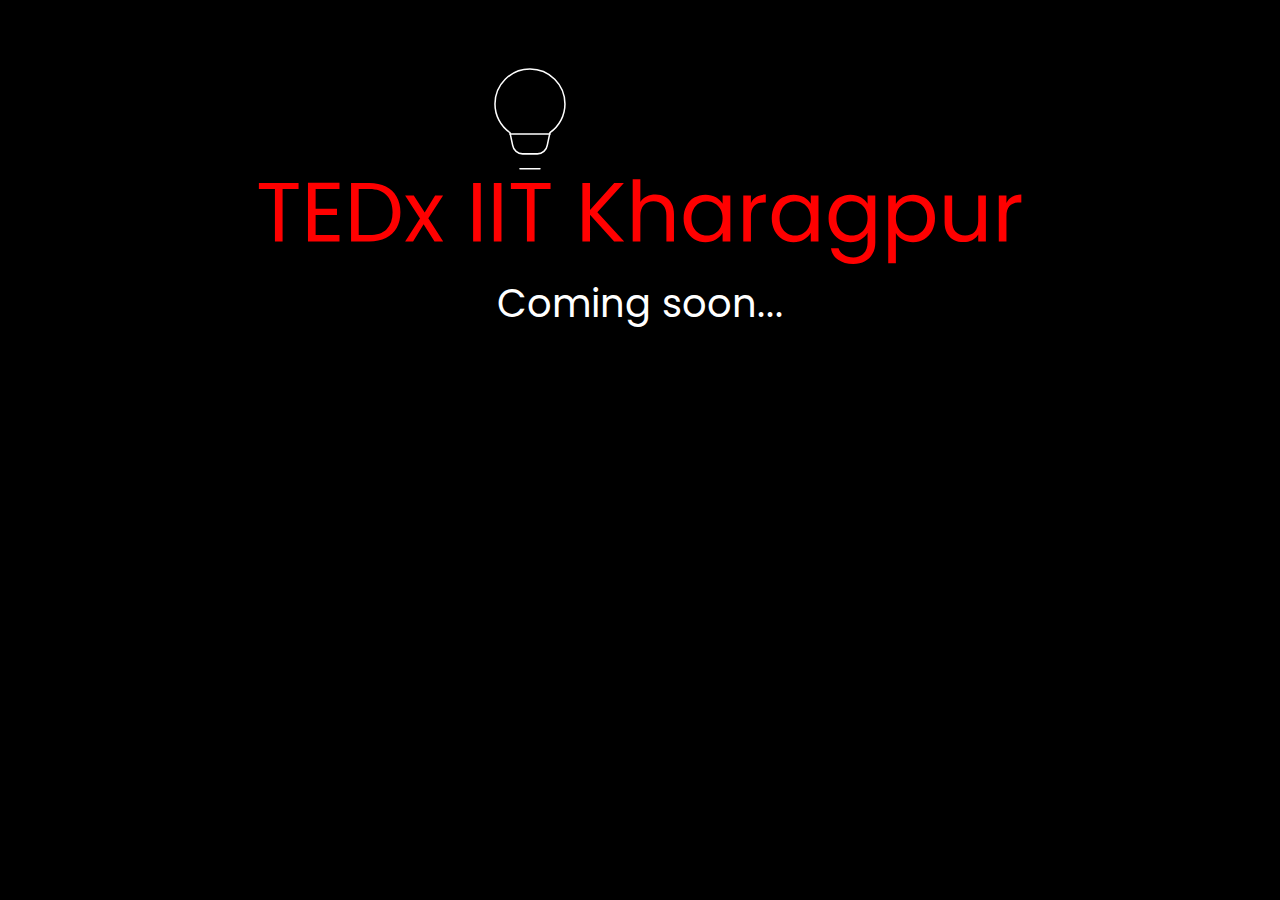
<file: index.html>
<!DOCTYPE html>
<html lang="en">
<head>

    <!-- metadata -->
    <meta charset="UTF-8">
    <meta http-equiv="X-UA-Compatible" content="IE=edge">
    <meta name="viewport" content="width=device-width, initial-scale=1.0">
    <title>TEDx - IIT Kharagpur</title>
    
    <!-- styles -->
    <link rel="stylesheet" href="./styles/styles.css">

    <!-- fonts -->
    
    <link rel="preconnect" href="https://fonts.googleapis.com">
    <link rel="preconnect" href="https://fonts.gstatic.com" crossorigin>
        <!-- Poppins -->
        <link href="https://fonts.googleapis.com/css2?family=Poppins:wght@200;300;400;500;600&display=swap" rel="stylesheet">
        <!-- Inter -->
        <link href="https://fonts.googleapis.com/css2?family=Inter:wght@200;300;400;500;600;700&family=Poppins:wght@200;300;400;500;600&display=swap" rel="stylesheet">

    <!-- libraries and scripts -->
    <script src="./scripts/tedxkgpmainscript.js" defer></script>
    <script src="https://code.jquery.com/jquery-3.1.1.min.js" defer></script>
    <script src="scripts/counter.js" defer></script>

</head>
<body>
    <div class="center-block">
        <div class="heading-logo"></div>
        <div class="coming-soon">Coming soon...</div>
    </div>
    <div class="section4">
        <div class="section4-bg"></div>
        <div class="tallDiv">Scroll down to test</div>
        <div class="counter-section">
          <span class="c-section4">40 </span>
          <h3> no of speakers </h3>
        </div>
        <div class="counter-section">
          <span class="c-section4">640</span>
          <h3> speakers</h3>
        </div>
        <div class="counter-section">
          <span class="c-section4">95 </span>
          <h3> people</h3>
        </div>
        <div class="tallDiv"></div>
      </div>

</body>
</html>
</file>
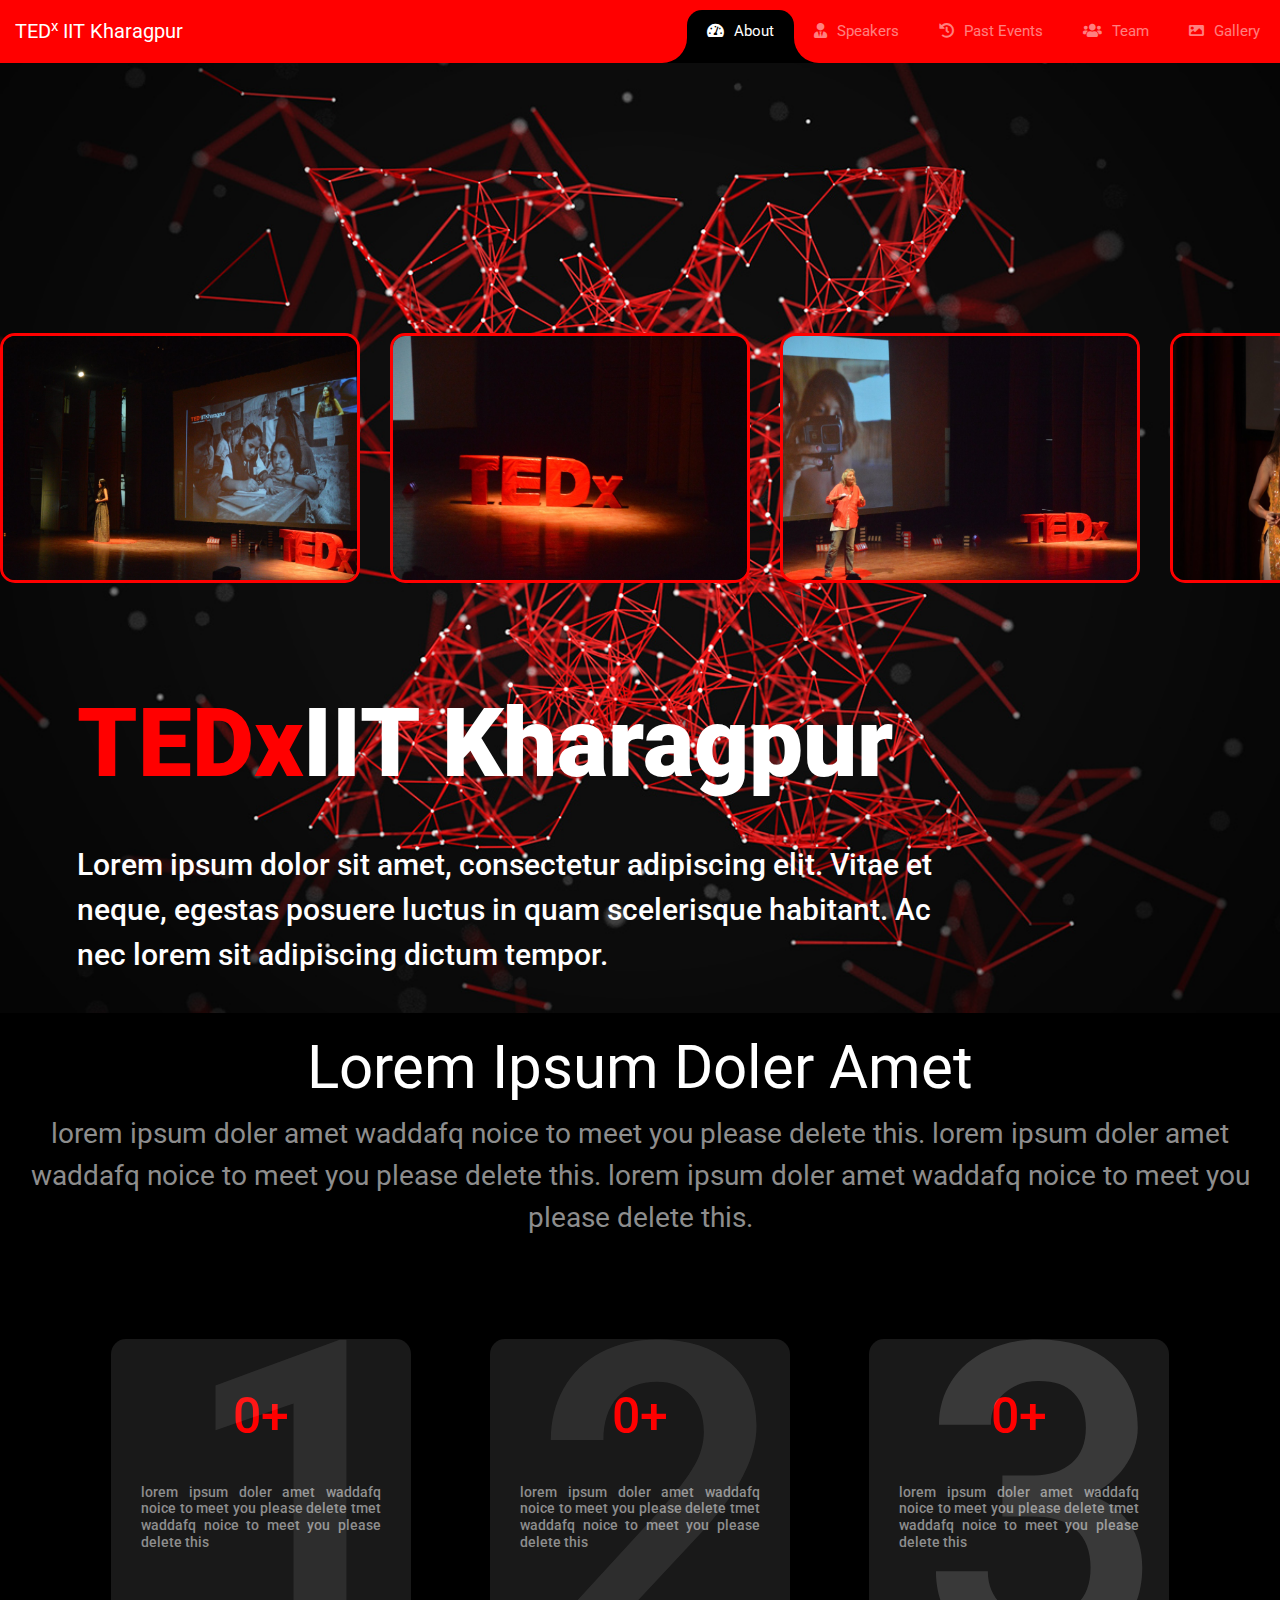
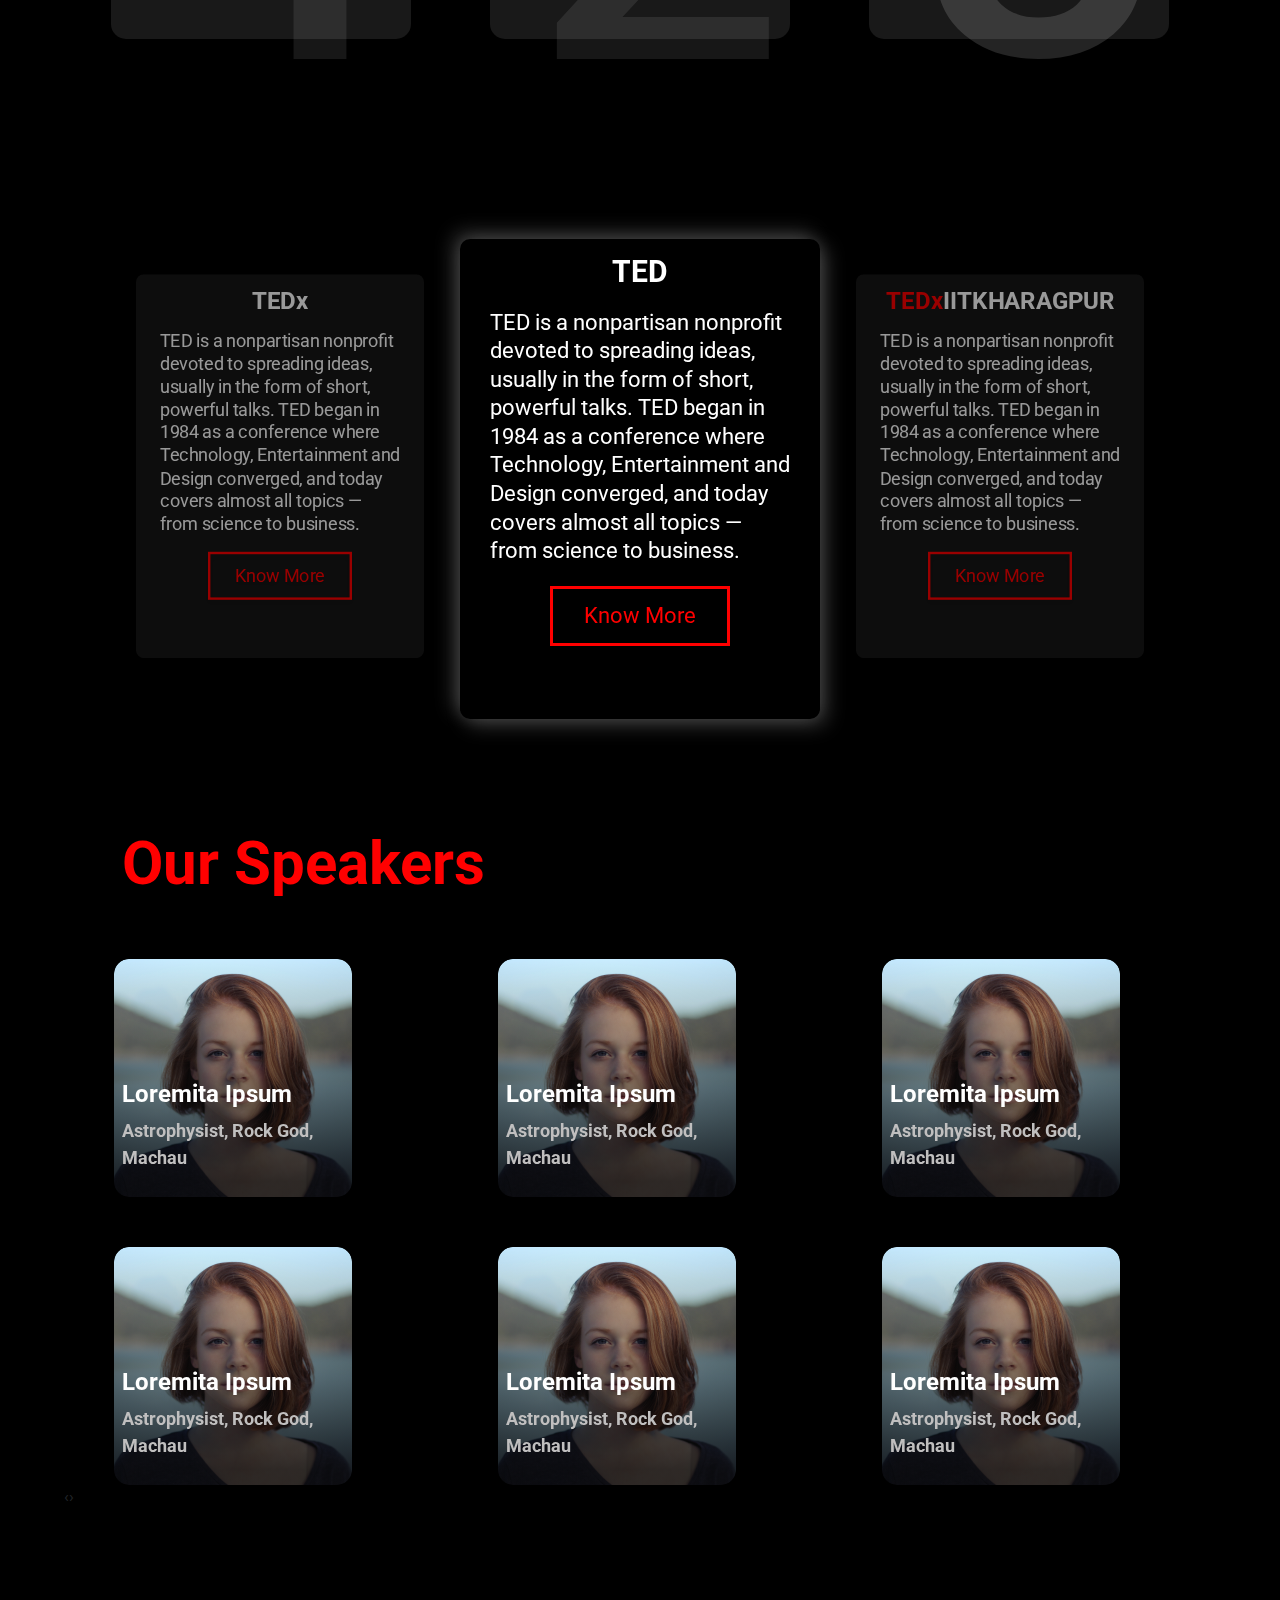
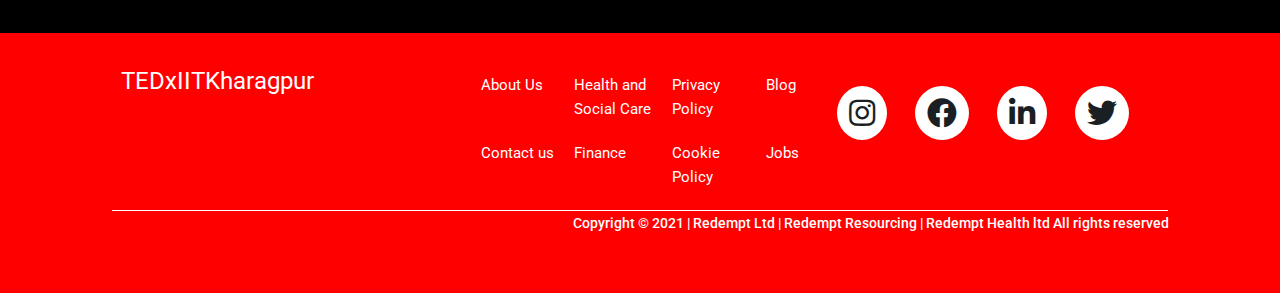
<file: about.html>
<!DOCTYPE html>
<html lang="en">

<head>

    <!-- metadata -->
    <meta charset="UTF-8">
    <meta http-equiv="X-UA-Compatible" content="IE=edge">
    <meta name="viewport" content="width=device-width, initial-scale=1.0">
    <title>TEDx - IIT Kharagpur</title>

    <!-- styles -->
    <!-- <link rel="stylesheet" href="./styles/styles.css"> -->
    <link rel="stylesheet" href="./styles/counter1.css">

    <link rel="stylesheet" href="./styles/navbar.css">
    <link rel="stylesheet" href="./styles/about.css">
    <link rel="stylesheet" href="./styles/card.css">
    <link rel="stylesheet" href="./styles/footer.css">
    <link rel="stylesheet" href="https://stackpath.bootstrapcdn.com/bootstrap/4.3.1/css/bootstrap.min.css">
    <link rel="stylesheet" href="https://cdnjs.cloudflare.com/ajax/libs/OwlCarousel2/2.3.4/assets/owl.carousel.css"
        integrity="sha512-UTNP5BXLIptsaj5WdKFrkFov94lDx+eBvbKyoe1YAfjeRPC+gT5kyZ10kOHCfNZqEui1sxmqvodNUx3KbuYI/A=="
        crossorigin="anonymous" referrerpolicy="no-referrer" />
    <link rel="stylesheet"
        href="https://cdnjs.cloudflare.com/ajax/libs/OwlCarousel2/2.3.4/assets/owl.theme.default.min.css"
        integrity="sha512-sMXtMNL1zRzolHYKEujM2AqCLUR9F2C4/05cdbxjjLSRvMQIciEPCQZo++nk7go3BtSuK9kfa/s+a4f4i5pLkw=="
        crossorigin="anonymous" referrerpolicy="no-referrer" />

    <!-- icons -->
    <link rel="stylesheet" href="https://cdnjs.cloudflare.com/ajax/libs/font-awesome/5.10.2/css/all.css">

    <!-- fonts -->
    <link rel="preconnect" href="https://fonts.googleapis.com">
    <link rel="preconnect" href="https://fonts.gstatic.com" crossorigin>
    <!-- Poppins -->
    <link href="https://fonts.googleapis.com/css2?family=Poppins:wght@200;300;400;500;600&display=swap"
        rel="stylesheet">
    <!-- Inter -->
    <link
        href="https://fonts.googleapis.com/css2?family=Inter:wght@200;300;400;500;600;700&family=Poppins:wght@200;300;400;500;600&display=swap"
        rel="stylesheet">






    <!-- libraries and scripts -->
    <script src="./scripts/tedxkgpmainscript.js" defer></script>
    <script src="https://code.jquery.com/jquery-3.1.1.min.js" defer></script>
    <script src="scripts/counter.js" defer></script>
    <script src="scripts/counter1.js" defer></script>
    <script src="scripts/card.js" defer></script>
    <script src="https://code.jquery.com/jquery-3.3.1.min.js" defer
        integrity="sha384-tsQFqpEReu7ZLhBV2VZlAu7zcOV+rXbYlF2cqB8txI/8aZajjp4Bqd+V6D5IgvKT" crossorigin="anonymous">
        </script>





</head>

<body>
    <div class="headabout">
        <nav class="navbar navbar-expand-custom navbar-mainbg" style="margin: 0;padding: 0;position: sticky;">
            <a class="navbar-brand navbar-logo" href="./index.html">TED<sup>x</sup> IIT Kharagpur</a>
            <button class="navbar-toggler" type="button" aria-controls="navbarSupportedContent" aria-expanded="false"
                aria-label="Toggle navigation">
                <i class="fas fa-bars text-white"></i>
            </button>
            <div class="collapse navbar-collapse" id="navbarSupportedContent">
                <ul class="navbar-nav ml-auto">
                    <div class="hori-selector">
                        <div class="left"></div>
                        <div class="right"></div>
                    </div>
                    <li class="nav-item active">
                        <a class="nav-link" href="./about.html"><i class="fas fa-tachometer-alt"></i>About</a>
                    </li>
                    <li class="nav-item">
                        <a class="nav-link" href="#speakers"><i class="fas fa-user-tie"></i>Speakers</a>
                    </li>
                    <li class="nav-item">
                        <a class="nav-link" href="./pastevents.html"><i class="fas fa-history"></i>Past Events</a>
                    </li>
                    <li class="nav-item">
                        <a class="nav-link" href="./team.html"><i class="fas fa-users"></i>Team</a>
                    </li>
                    <li class="nav-item">
                        <a class="nav-link" href="./gallery.html"><i class="fas fa-image"></i>Gallery</a>
                    </li>
                </ul>
            </div>
        </nav>
        <div class="headimg"></div>
        <div class="headabo">
            <div class="slider">
                <div class="owl-carousel">
                    <div> <img src="./assets/slider_1.jpg" class="slider-img" /> </div>
                    <div> <img src="./assets/slider_2.jpg" class="slider-img" /> </div>
                    <div> <img src="./assets/slider_3.jpg" class="slider-img" /> </div>
                    <div> <img src="./assets/slider_4.jpg" class="slider-img" /> </div>
                    <div> <img src="./assets/slider_5.jpg" class="slider-img" /> </div>
                    <div> <img src="./assets/slider_6.jpg" class="slider-img" /> </div>
                    <div> <img src="./assets/slider_7.jpg" class="slider-img" /> </div>
                    <div> <img src="./assets/slider_8.jpg" class="slider-img" /> </div>
                </div>
            </div>
            <div class="info-ab" style="margin-top: 6vh; padding-top: 10px;">
                <div class="hname">
                    <div class="hted">
                        TEDx
                    </div>
                    <div class="hkgp">
                        IIT Kharagpur
                    </div>
                </div>
                <p class="head-text">
                    Lorem ipsum dolor sit amet, consectetur adipiscing elit. Vitae et neque, egestas posuere luctus in
                    quam scelerisque habitant. Ac nec lorem sit adipiscing dictum tempor.
                </p>
            </div>
        </div>
    </div>



    <script src="https://code.jquery.com/jquery-3.4.1.min.js"></script>
    <script src="https://stackpath.bootstrapcdn.com/bootstrap/4.3.1/js/bootstrap.min.js"></script>
    <script src="./scripts/navbar.js"></script>
    <script src="https://cdnjs.cloudflare.com/ajax/libs/OwlCarousel2/2.3.4/owl.carousel.min.js"
        integrity="sha512-bPs7Ae6pVvhOSiIcyUClR7/q2OAsRiovw4vAkX+zJbw3ShAeeqezq50RIIcIURq7Oa20rW2n2q+fyXBNcU9lrw=="
        crossorigin="anonymous" referrerpolicy="no-referrer"></script>

    <script>
        $(document).ready(function () {
            $(".owl-carousel").owlCarousel();
        });
        var owl = $('.owl-carousel');
        owl.owlCarousel({
            items: 3,
            loop: true,
            margin: 30,
            autoplay: true,
            autoWidth: true,
            autoplayTimeout: 2500,
            autoplayHoverPause: true
        });
    </script>
    <div class="conone">
        <div class="cheading">Lorem Ipsum Doler Amet</div>
        <div class="subchead">lorem ipsum doler amet waddafq noice to meet you please delete this. lorem ipsum doler
            amet waddafq noice to meet you please delete this. lorem ipsum doler amet waddafq noice to meet you please
            delete this. </div>
        <div class="counter">

            <div class="counter-section">
                <div class="svgcontainer">
                    <svg class="svg" viewBox="0 0 177 429" fill="none" xmlns="http://www.w3.org/2000/svg">
                        <path d="M176.199 429H105.301V86.5195L0.710938 122.262V62.2031L167.117 0.972656H176.199V429Z"
                            fill="white" fill-opacity="0.09" />
                    </svg>
                </div>
                <div class="wrap"> <span class="c-section4">40</span><span class="plus">+</span></div>
                <h3 class="content"> lorem ipsum doler amet waddafq noice to meet you please delete tmet waddafq noice
                    to meet you please delete this </h3>
            </div>
            <div class="counter-section middle">
                <div class="svgcontainer">
                    <svg class="svg" viewBox="0 0 296 433" fill="none" xmlns="http://www.w3.org/2000/svg">
                        <path
                            d="M295.242 433H8.42578V384.074L150.516 229.094C171.023 206.242 185.574 187.199 194.168 171.965C202.957 156.535 207.352 141.105 207.352 125.676C207.352 105.363 201.59 88.957 190.066 76.457C178.738 63.957 163.406 57.707 144.07 57.707C121.023 57.707 103.152 64.7383 90.457 78.8008C77.7617 92.8633 71.4141 112.102 71.4141 136.516H0.222656C0.222656 110.539 6.08203 87.1992 17.8008 66.4961C29.7148 45.5977 46.6094 29.3867 68.4844 17.8633C90.5547 6.33984 115.945 0.578125 144.656 0.578125C186.062 0.578125 218.68 11.0273 242.508 31.9258C266.531 52.6289 278.543 81.3398 278.543 118.059C278.543 139.348 272.488 161.711 260.379 185.148C248.465 208.391 228.836 234.855 201.492 264.543L97.1953 376.164H295.242V433Z"
                            fill="white" fill-opacity="0.09" />
                    </svg>
                </div>

                <div class="wrap"> <span class="c-section4 ">640</span><span class="plus">+</span></div>
                <h3 class="content"> lorem ipsum doler amet waddafq noice to meet you please delete tmet waddafq noice
                    to meet you please delete this</h3>
            </div>


            <div class="counter-section">
                <div class="svgcontainer">
                    <svg class="svg" viewBox="0 0 284 439" fill="none" xmlns="http://www.w3.org/2000/svg">
                        <path
                            d="M91.75 187.199H135.109C156.984 187.004 174.27 181.34 186.965 170.207C199.855 159.074 206.301 142.961 206.301 121.867C206.301 101.555 200.93 85.832 190.188 74.6992C179.641 63.3711 163.43 57.707 141.555 57.707C122.414 57.707 106.691 63.2734 94.3867 74.4062C82.082 85.3437 75.9297 99.6992 75.9297 117.473H4.73828C4.73828 95.5977 10.5 75.6758 22.0234 57.707C33.7422 39.7383 49.9531 25.7734 70.6562 15.8125C91.5547 5.65625 114.895 0.578125 140.676 0.578125C183.254 0.578125 216.652 11.3203 240.871 32.8047C265.285 54.0938 277.492 83.7812 277.492 121.867C277.492 141.008 271.34 159.074 259.035 176.066C246.926 192.863 231.203 205.559 211.867 214.152C235.305 222.16 253.078 234.758 265.188 251.945C277.492 269.133 283.645 289.641 283.645 313.469C283.645 351.75 270.461 382.219 244.094 404.875C217.922 427.531 183.449 438.859 140.676 438.859C99.6602 438.859 66.0664 427.922 39.8945 406.047C13.7227 384.172 0.636719 355.07 0.636719 318.742H71.8281C71.8281 337.492 78.0781 352.727 90.5781 364.445C103.273 376.164 120.266 382.023 141.555 382.023C163.625 382.023 181.008 376.164 193.703 364.445C206.398 352.727 212.746 335.734 212.746 313.469C212.746 291.008 206.105 273.723 192.824 261.613C179.543 249.504 159.816 243.449 133.645 243.449H91.75V187.199Z"
                            fill="white" fill-opacity="0.14" />
                    </svg>
                </div>
                <div class="wrap"> <span class="c-section4">95 </span><span class="plus">+</span></div>
                <h3 class="content"> lorem ipsum doler amet waddafq noice to meet you please delete tmet waddafq noice
                    to meet you please delete this</h3>
            </div>
        </div>


    </div>

    <div class="C-carousel ">

        <div class="counter-section C-slide">
            <div class="svgcontainer">
                <svg class="svg" viewBox="0 0 177 429" fill="none" xmlns="http://www.w3.org/2000/svg">
                    <path d="M176.199 429H105.301V86.5195L0.710938 122.262V62.2031L167.117 0.972656H176.199V429Z"
                        fill="white" fill-opacity="0.09" />
                </svg>
            </div>
            <div class="wrap"> <span class="c-section3">40</span><span class="plus">+</span></div>
            <h3 class="content"> lorem ipsum doler amet waddafq noice to meet you please delete tmet waddafq noice to
                meet you please delete this </h3>
        </div>
        <div class="counter-section middle C-slide">
            <div class="svgcontainer">
                <svg class="svg" viewBox="0 0 296 433" fill="none" xmlns="http://www.w3.org/2000/svg">
                    <path
                        d="M295.242 433H8.42578V384.074L150.516 229.094C171.023 206.242 185.574 187.199 194.168 171.965C202.957 156.535 207.352 141.105 207.352 125.676C207.352 105.363 201.59 88.957 190.066 76.457C178.738 63.957 163.406 57.707 144.07 57.707C121.023 57.707 103.152 64.7383 90.457 78.8008C77.7617 92.8633 71.4141 112.102 71.4141 136.516H0.222656C0.222656 110.539 6.08203 87.1992 17.8008 66.4961C29.7148 45.5977 46.6094 29.3867 68.4844 17.8633C90.5547 6.33984 115.945 0.578125 144.656 0.578125C186.062 0.578125 218.68 11.0273 242.508 31.9258C266.531 52.6289 278.543 81.3398 278.543 118.059C278.543 139.348 272.488 161.711 260.379 185.148C248.465 208.391 228.836 234.855 201.492 264.543L97.1953 376.164H295.242V433Z"
                        fill="white" fill-opacity="0.09" />
                </svg>
            </div>

            <div class="wrap"> <span class="c-section3 ">640</span><span class="plus">+</span></div>
            <h3 class="content"> lorem ipsum doler amet waddafq noice to meet you please delete tmet waddafq noice to
                meet you please delete this</h3>
        </div>
        <div class="counter-section C-slide">
            <div class="svgcontainer">
                <svg class="svg" viewBox="0 0 284 439" fill="none" xmlns="http://www.w3.org/2000/svg">
                    <path
                        d="M91.75 187.199H135.109C156.984 187.004 174.27 181.34 186.965 170.207C199.855 159.074 206.301 142.961 206.301 121.867C206.301 101.555 200.93 85.832 190.188 74.6992C179.641 63.3711 163.43 57.707 141.555 57.707C122.414 57.707 106.691 63.2734 94.3867 74.4062C82.082 85.3437 75.9297 99.6992 75.9297 117.473H4.73828C4.73828 95.5977 10.5 75.6758 22.0234 57.707C33.7422 39.7383 49.9531 25.7734 70.6562 15.8125C91.5547 5.65625 114.895 0.578125 140.676 0.578125C183.254 0.578125 216.652 11.3203 240.871 32.8047C265.285 54.0938 277.492 83.7812 277.492 121.867C277.492 141.008 271.34 159.074 259.035 176.066C246.926 192.863 231.203 205.559 211.867 214.152C235.305 222.16 253.078 234.758 265.188 251.945C277.492 269.133 283.645 289.641 283.645 313.469C283.645 351.75 270.461 382.219 244.094 404.875C217.922 427.531 183.449 438.859 140.676 438.859C99.6602 438.859 66.0664 427.922 39.8945 406.047C13.7227 384.172 0.636719 355.07 0.636719 318.742H71.8281C71.8281 337.492 78.0781 352.727 90.5781 364.445C103.273 376.164 120.266 382.023 141.555 382.023C163.625 382.023 181.008 376.164 193.703 364.445C206.398 352.727 212.746 335.734 212.746 313.469C212.746 291.008 206.105 273.723 192.824 261.613C179.543 249.504 159.816 243.449 133.645 243.449H91.75V187.199Z"
                        fill="white" fill-opacity="0.14" />
                </svg>
            </div>
            <div class="wrap"> <span class="c-section3">95 </span><span class="plus">+</span></div>
            <h3 class="content"> lorem ipsum doler amet waddafq noice to meet you please delete tmet waddafq noice to
                meet you please delete this</h3>
        </div>

    </div>
    <div class="events">

        <div class="card-carousel">

            <div class="my-card">
                <div class="heading">TEDx</div>
                <div class="body1">TED is a nonpartisan nonprofit devoted to spreading ideas, usually in the form of
                    short, powerful talks. TED began in 1984 as a conference where Technology, Entertainment and Design
                    converged, and today covers almost all topics — from science to business.</div>
                <button class="knowmore">Know More</button>
            </div>

            <div class="my-card">
                <div class="heading">TED</div>
                <div class="body1">TED is a nonpartisan nonprofit devoted to spreading ideas, usually in the form of
                    short, powerful talks. TED began in 1984 as a conference where Technology, Entertainment and Design
                    converged, and today covers almost all topics — from science to business.</div>
                <button class="knowmore">Know More</button>
            </div>

            <div class="my-card">
                <div class="heading"><span class="color">TEDx</span><span>IITKHARAGPUR</span></div>
                <div class="body1">TED is a nonpartisan nonprofit devoted to spreading ideas, usually in the form of
                    short, powerful talks. TED began in 1984 as a conference where Technology, Entertainment and Design
                    converged, and today covers almost all topics — from science to business.</div>
                <button class="knowmore">Know More</button>
            </div>

        </div>

        <div class="section-padding">
            <div class="screenshot_slider owl-carousel">
                <div class="item cardt">
                    <div class="heading2">TEDx</div>
                <div class="body2">TED is a nonpartisan nonprofit devoted to spreading ideas, usually in the form of
                    short, powerful talks. TED began in 1984 as a conference where Technology, Entertainment and Design
                    converged, and today covers almost all topics — from science to business.</div>
                <button class="knowmore2">Know More</button>
                </div>
                <div class="item cardt">
                    <div class="heading2">TED</div>
                <div class="body2">TED is a nonpartisan nonprofit devoted to spreading ideas, usually in the form of
                    short, powerful talks. TED began in 1984 as a conference where Technology, Entertainment and Design
                    converged, and today covers almost all topics — from science to business.</div>
                <button class="knowmore2">Know More</button>
                </div>
                <div class="item cardt">
                    <div class="heading2"><span class="color">TEDx</span><span>IITKHARAGPUR</span></div>
                <div class="body2">TED is a nonpartisan nonprofit devoted to spreading ideas, usually in the form of
                    short, powerful talks. TED began in 1984 as a conference where Technology, Entertainment and Design
                    converged, and today covers almost all topics — from science to business.</div>
                <button class="knowmore2">Know More</button>
                </div>
           </div>
           <script>
               var owl = $('.screenshot_slider').owlCarousel({
    loop: true,
    responsiveClass: true,
    nav: true,
    margin: 0,    
    autoplayTimeout: 4000,
    smartSpeed: 400,
    center: true,
    // navText: ['&#fff;', '&#fff;'],
    responsive: {
        0: {
            items: 1,
        },
        600: {
            items: 1
        },
        1200: {
            items: 3
        }
    }
});

/****************************/

jQuery(document.documentElement).keydown(function (event) {    

    // var owl = jQuery("#carousel");

    // handle cursor keys
    if (event.keyCode == 37) {
       // go left
      owl.trigger('prev.owl.carousel', [400]);
      //owl.trigger('owl.prev');
    } else if (event.keyCode == 39) {
       // go right
        owl.trigger('next.owl.carousel', [400]);
       //owl.trigger('owl.next');
    }

});
           </script>
       </div>
       

    </div>
    <div class="speakers" id="speakers">
        <div class="sheading"> Our Speakers</div>
        <div class="owl-carousel owl-2">

            <div class="item item-s">
                <div class="simage img1">
                    <h2 class="imgtext">Loremita Ipsum</h2>
                    <p class="imgtext2">Astrophysist, Rock God, Machau</p>
                </div>
                <div class="simage img2">
                    <h2 class="imgtext">Loremita Ipsum</h2>
                    <p class="imgtext2">Astrophysist, Rock God, Machau</p>
                </div>
            </div>

            <div class="item item-s">
                <div class="simage img3">
                    <h2 class="imgtext">Loremita Ipsum</h2>
                    <p class="imgtext2">Astrophysist, Rock God, Machau</p>
                </div>
                <div class="simage img4">
                    <h2 class="imgtext">Loremita Ipsum</h2>
                    <p class="imgtext2">Astrophysist, Rock God, Machau</p>
                </div>
            </div>

            <div class="item item-s">
                <div class="simage img5">
                    <h2 class="imgtext">Loremita Ipsum</h2>
                    <p class="imgtext2">Astrophysist, Rock God, Machau</p>
                </div>
                <div class="simage img6">
                    <h2 class="imgtext">Loremita Ipsum</h2>
                    <p class="imgtext2">Astrophysist, Rock God, Machau</p>
                </div>
            </div>

            <div class="item item-s">
                <div class="simage img7">
                    <h2 class="imgtext">Loremita Ipsum</h2>
                    <p class="imgtext2">Astrophysist, Rock God, Machau</p>
                </div>
                <div class="simage img8">
                    <h2 class="imgtext">Loremita Ipsum</h2>
                    <p class="imgtext2">Astrophysist, Rock God, Machau</p>
                </div>
            </div>

        </div>








    </div>
    </div>

    <!-- Site footer -->
	<footer class="site-footer">
		<div class = "container">

			<div class="grid-container">
				<div class="grid-item" style="color: white;font-size: 24px;">
					
					<!-- <img src = "https://i.ibb.co/wQZVxxk/wave.png" class = "logo-img"> -->
                    TEDxIITKharagpur
				</div>

				<div class="grid-item inner-grid-container">
					
					<div class="grid-item"><a href="">About Us</a></div>   
					<div class="grid-item"><a href="">Health and Social Care</a></div>   
					<div class="grid-item"><a href="">Privacy Policy</a></div>   
					<div class="grid-item"><a href="">Blog</a></div>   
					<div class="grid-item"><a href="">Contact us</a></div>   
					<div class="grid-item"><a href="">Finance</a></div>
					<div class="grid-item"><a href="">Cookie Policy</a></div>   
					<div class="grid-item"><a href="">Jobs</a></div>   


				</div>

				<div class="grid-item">
					<div class = "social-buttons">
						<a href= ""><i class="fab fa-instagram circle-icon"></i></a>
						<a href= ""><i class="fab fa-facebook circle-icon"></i></a>
						<a href= ""><i class="fab fa-linkedin-in circle-icon"></i></a>
						<a href= ""><i class="fab fa-twitter circle-icon"></i></a>
					</div>
				</div>   
			</div>
			<hr>

			<p>Copyright © 2021 | Redempt Ltd | Redempt Resourcing | Redempt Health ltd All rights reserved</p>

		</div>
	</footer>

    <script>
        $('.owl-2').owlCarousel({
            loop: true,
            margin: 0,
            autoplay: true,
            nav: true,
            responsive: {
                0: {
                    items: 1
                },
                550: {
                    items: 2
                },
                850: {
                    items: 3
                },
                1300: {
                    items: 4
                }
            }
        })
    </script>

</body>

</html>
</file>
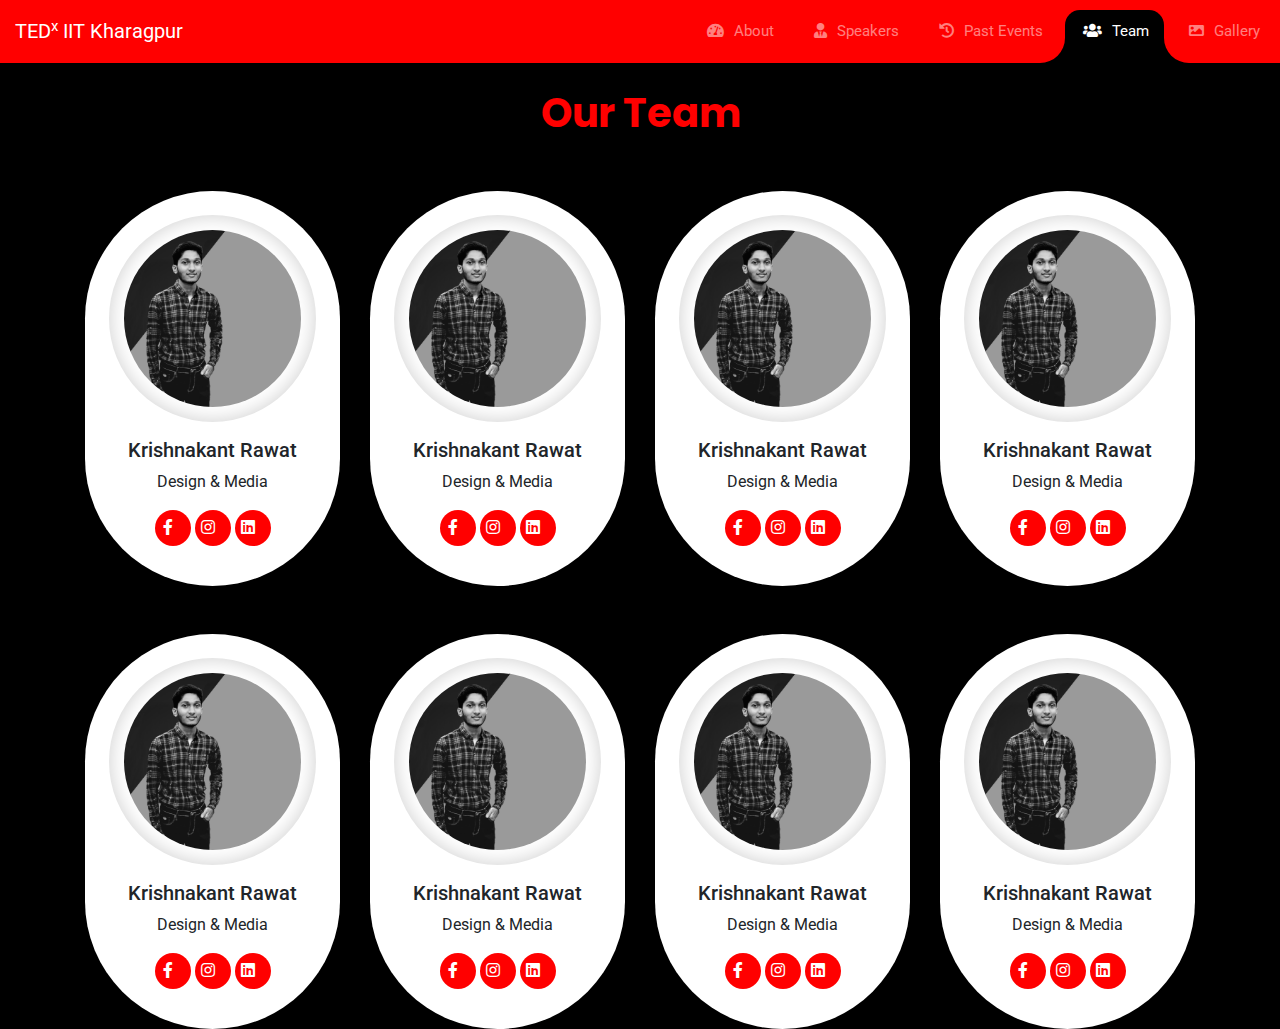
<file: team.html>
<!DOCTYPE html>
<html lang="en">

<head>

    <!-- metadata -->
    <meta charset="UTF-8">
    <meta http-equiv="X-UA-Compatible" content="IE=edge">
    <meta name="viewport" content="width=device-width, initial-scale=1.0">
    <title>TEDx - IIT Kharagpur</title>

    <!-- styles -->
    <link rel="stylesheet" href="./styles/team.css">
    <!-- <link rel="stylesheet" href="./styles/styles.css"> -->
    <link rel="stylesheet" href="./styles/navbar.css">
    <!-- <link rel="stylesheet" href="https://stackpath.bootstrapcdn.com/bootstrap/4.3.1/css/bootstrap.min.css"> -->
    <link rel="stylesheet" href="https://cdnjs.cloudflare.com/ajax/libs/twitter-bootstrap/4.1.3/css/bootstrap.min.css">

    <!-- icons -->
    <link rel="stylesheet" href="https://cdnjs.cloudflare.com/ajax/libs/font-awesome/5.11.2/css/all.min.css">

    <!-- fonts -->
    <link rel="preconnect" href="https://fonts.googleapis.com">
    <link rel="preconnect" href="https://fonts.gstatic.com" crossorigin>
    <!-- Poppins -->
    <link href="https://fonts.googleapis.com/css2?family=Poppins:wght@200;300;400;500;600&display=swap"
        rel="stylesheet">
    <!-- Inter -->
    <link
        href="https://fonts.googleapis.com/css2?family=Inter:wght@200;300;400;500;600;700&family=Poppins:wght@200;300;400;500;600&display=swap"
        rel="stylesheet">

    <!-- libraries and scripts -->
    <script src="./scripts/tedxkgpmainscript.js" defer></script>

</head>

<body style="background-color: black;">
    <nav class="navbar navbar-expand-custom navbar-mainbg" style="margin: 0;padding: 0;">
        <a class="navbar-brand navbar-logo" href="./index.html">TED<sup>x</sup> IIT Kharagpur</a>
        <button class="navbar-toggler" type="button" aria-controls="navbarSupportedContent" aria-expanded="false" aria-label="Toggle navigation">
        <i class="fas fa-bars text-white"></i>
        </button>
        <div class="collapse navbar-collapse" id="navbarSupportedContent">
            <ul class="navbar-nav ml-auto">
                <div class="hori-selector"><div class="left"></div><div class="right"></div></div>
                <li class="nav-item">
                    <a class="nav-link" href="./about.html"><i class="fas fa-tachometer-alt"></i>About</a>
                </li>
                <li class="nav-item">
                    <a class="nav-link" href="javascript:void(0);"><i class="fas fa-user-tie"></i>Speakers</a>
                </li>
                <li class="nav-item">
                    <a class="nav-link" href="javascript:void(0);"><i class="fas fa-history"></i>Past Events</a>
                </li>
                <li class="nav-item active">
                    <a class="nav-link" href="javascript:void(0);"><i class="fas fa-users"></i>Team</a>
                </li>
                <li class="nav-item">
                    <a class="nav-link" href="javascript:void(0);"><i class="fas fa-image"></i>Gallery</a>
                </li>
            </ul>
        </div>
    </nav>

    <div>
        <div class="heading">
            Our Team
        </div>
        <div class="container mt-5">
            <div class="row vh-100">
                <div class="col-sm-6 col-lg-3 my-auto">
                    <div class="box shadow-sm p-4">
                        <div class="image-wrapper mb-3">
                            <img class="img-fluid gray" src="./img/team/kk.png" alt="..." />
                        </div>
                        <div class="box-desc">
                            <h5>Krishnakant Rawat</h5>
                            <p>Design & Media</p>
                        </div>
                        <ul class="social">
                            <li><a href="#"><i class="fab fa-facebook-f"></i></a></li>
                            <li><a href="#"><i class="fab fa-instagram"></i></a></li>
                            <li><a href="#"><i class="fab fa-linkedin"></i></a></li>
                        </ul>
                    </div>
                </div>
                <div class="col-sm-6 col-lg-3 my-auto">
                    <div class="box shadow-sm p-4">
                        <div class="image-wrapper mb-3">
                            <img class="img-fluid gray" src="./img/team/kk.png" alt="..." />
                        </div>
                        <div class="box-desc">
                            <h5>Krishnakant Rawat</h5>
                            <p>Design & Media</p>
                        </div>
                        <ul class="social">
                            <li><a href="#"><i class="fab fa-facebook-f"></i></a></li>
                            <li><a href="#"><i class="fab fa-instagram"></i></a></li>
                            <li><a href="#"><i class="fab fa-linkedin"></i></a></li>
                        </ul>
                    </div>
                </div>
                <div class="col-sm-6 col-lg-3 my-auto">
                    <div class="box shadow-sm p-4">
                        <div class="image-wrapper mb-3">
                            <img class="img-fluid gray" src="./img/team/kk.png" alt="..." />
                        </div>
                        <div class="box-desc">
                            <h5>Krishnakant Rawat</h5>
                            <p>Design & Media</p>
                        </div>
                        <ul class="social">
                            <li><a href="#"><i class="fab fa-facebook-f"></i></a></li>
                            <li><a href="#"><i class="fab fa-instagram"></i></a></li>
                            <li><a href="#"><i class="fab fa-linkedin"></i></a></li>
                        </ul>
                    </div>
                </div>
                <div class="col-sm-6 col-lg-3 my-auto">
                    <div class="box shadow-sm p-4">
                        <div class="image-wrapper mb-3">
                            <img class="img-fluid gray" src="./img/team/kk.png" alt="..." />
                        </div>
                        <div class="box-desc">
                            <h5>Krishnakant Rawat</h5>
                            <p>Design & Media</p>
                        </div>
                        <ul class="social">
                            <li><a href="#"><i class="fab fa-facebook-f"></i></a></li>
                            <li><a href="#"><i class="fab fa-instagram"></i></a></li>
                            <li><a href="#"><i class="fab fa-linkedin"></i></a></li>
                        </ul>
                    </div>
                </div>
                
            </div>
            <div class="row vh-100 mt-5">
                <div class="col-sm-6 col-lg-3 my-auto">
                    <div class="box shadow-sm p-4">
                        <div class="image-wrapper mb-3">
                            <img class="img-fluid gray" src="./img/team/kk.png" alt="..." />
                        </div>
                        <div class="box-desc">
                            <h5>Krishnakant Rawat</h5>
                            <p>Design & Media</p>
                        </div>
                        <ul class="social">
                            <li><a href="#"><i class="fab fa-facebook-f"></i></a></li>
                            <li><a href="#"><i class="fab fa-instagram"></i></a></li>
                            <li><a href="#"><i class="fab fa-linkedin"></i></a></li>
                        </ul>
                    </div>
                </div>
                <div class="col-sm-6 col-lg-3 my-auto">
                    <div class="box shadow-sm p-4">
                        <div class="image-wrapper mb-3">
                            <img class="img-fluid gray" src="./img/team/kk.png" alt="..." />
                        </div>
                        <div class="box-desc">
                            <h5>Krishnakant Rawat</h5>
                            <p>Design & Media</p>
                        </div>
                        <ul class="social">
                            <li><a href="#"><i class="fab fa-facebook-f"></i></a></li>
                            <li><a href="#"><i class="fab fa-instagram"></i></a></li>
                            <li><a href="#"><i class="fab fa-linkedin"></i></a></li>
                        </ul>
                    </div>
                </div>
                <div class="col-sm-6 col-lg-3 my-auto">
                    <div class="box shadow-sm p-4">
                        <div class="image-wrapper mb-3">
                            <img class="img-fluid gray" src="./img/team/kk.png" alt="..." />
                        </div>
                        <div class="box-desc">
                            <h5>Krishnakant Rawat</h5>
                            <p>Design & Media</p>
                        </div>
                        <ul class="social">
                            <li><a href="#"><i class="fab fa-facebook-f"></i></a></li>
                            <li><a href="#"><i class="fab fa-instagram"></i></a></li>
                            <li><a href="#"><i class="fab fa-linkedin"></i></a></li>
                        </ul>
                    </div>
                </div>
                <div class="col-sm-6 col-lg-3 my-auto">
                    <div class="box shadow-sm p-4">
                        <div class="image-wrapper mb-3">
                            <img class="img-fluid gray" src="./img/team/kk.png" alt="..." />
                        </div>
                        <div class="box-desc">
                            <h5>Krishnakant Rawat</h5>
                            <p>Design & Media</p>
                        </div>
                        <ul class="social">
                            <li><a href="#"><i class="fab fa-facebook-f"></i></a></li>
                            <li><a href="#"><i class="fab fa-instagram"></i></a></li>
                            <li><a href="#"><i class="fab fa-linkedin"></i></a></li>
                        </ul>
                    </div>
                </div>
                
            </div>
        </div>    
    </div>

    <script src="https://code.jquery.com/jquery-3.4.1.min.js"></script>
    <script src="https://stackpath.bootstrapcdn.com/bootstrap/4.3.1/js/bootstrap.min.js"></script>
    <script src="./scripts/navbar.js"></script>
</body>

</html>
</file>
<file: styles/styles.css>
* {
  -webkit-box-sizing: border-box;
          box-sizing: border-box;
}

body {
  font-family: 'Poppins', sans-serif;
  min-height: 100vh;
  width: 100vw;
  background-color: #000;
  overflow-x: hidden;
  margin: 0;
  padding: 0;
  display: -ms-grid;
  display: grid;
  place-items: center;
}

body .center-block {
  display: -webkit-box;
  display: -ms-flexbox;
  display: flex;
  -webkit-box-orient: vertical;
  -webkit-box-direction: normal;
      -ms-flex-direction: column;
          flex-direction: column;
  -webkit-box-align: center;
      -ms-flex-align: center;
          align-items: center;
  -webkit-box-pack: center;
      -ms-flex-pack: center;
          justify-content: center;
  height: 20vh;
}

body .center-block .title-text {
  color: #f00;
  font-size: 7vw;
}

body .center-block .coming-soon {
  color: #fff;
  font-size: 3vw;
}

@media (max-width: 500px) {
  body .center-block .coming-soon {
    font-size: 6vw;
  }
}

body .center-block .heading-logo {
  content: url("../assets/tedx_large_heading.svg");
  width: 60vw;
}

@media (max-width: 500px) {
  body .center-block .heading-logo {
    content: url("../assets/tedx_small_heading.svg");
  }
}
/*# sourceMappingURL=styles.css.map */
</file>
<file: styles/counter1.css>
.C-carousel {
  background: #212121;
  height: 350px;
  width: 100%;
  overflow: hidden;
  position: relative;
  display: -webkit-box;
  display: -ms-flexbox;
  display: flex;
  -webkit-box-pack: center;
      -ms-flex-pack: center;
          justify-content: center;
  background-color: black;
  display: none;
  padding-top: 30px;
}

.C-track {
  opacity: 1;
  -webkit-transition: all 400ms ease;
  transition: all 400ms ease;
  margin: auto;
}

.C-track--reinit {
  opacity: 0;
  -webkit-transition: all 0ms linear;
  transition: all 0ms linear;
}

.C-slide {
  border-radius: 15px !important;
  background-blend-mode: overlay;
  overflow: hidden;
}

.C-carousel.initialized .C-slide {
  border-radius: 100vw;
  -webkit-transform: scale(0.5) skew(-5deg) rotate(0);
          transform: scale(0.5) skew(-5deg) rotate(0);
  -webkit-transition: all 700ms ease;
  transition: all 700ms ease;
}

.C-carousel.initialized .C-slide.active {
  -webkit-transform: scale(1) skew(0) rotate(0);
          transform: scale(1) skew(0) rotate(0);
  border-radius: 0;
}

.C-navigation {
  position: absolute;
  bottom: 5px;
  left: 50%;
  -webkit-transform: translateX(-50%);
          transform: translateX(-50%);
  z-index: 2;
}

.C-carousel--vertical .C-navigation {
  bottom: auto;
  left: auto;
  right: 20px;
  top: 50%;
  -webkit-transform: translateY(-50%);
          transform: translateY(-50%);
  width: 20px;
}

@media (max-width: 480px) {
  .C-carousel--horizontal .C-navigation {
    bottom: 50px;
  }
}

.C-navigation__dot {
  width: 12px;
  height: 12px;
  border: 1.5px solid red;
  display: inline-block;
  margin: 4px;
  cursor: pointer;
  border-radius: 50%;
}

.C-navigation__dot.active {
  background: #ff3333;
  -webkit-transform: scale(1.3);
          transform: scale(1.3);
}

.C-carousel-navigation-button {
  position: absolute;
  top: 50%;
  left: 10px;
  z-index: 2;
  border: 2px solid #fff;
  -webkit-box-shadow: none;
          box-shadow: none;
  border-radius: 5px;
  font-weight: bold;
  color: #fff;
  padding: 10px;
  background: transparent;
  cursor: pointer;
  -webkit-transform: translateY(-50%);
          transform: translateY(-50%);
  -webkit-transition: all 300mes ease;
  transition: all 300mes ease;
  text-transform: capitalize;
}

.C-carousel-navigation-button:hover {
  background: #eee;
  color: blueviolet;
}

.C-carousel-navigation-button:active {
  background: #fff;
}

.C-carousel-navigation-button--next {
  left: auto;
  right: 10px;
}

.C-carousel--vertical .C-carousel-navigation-button {
  bottom: 10px;
  top: auto;
  left: auto;
  right: 25px;
  -webkit-transform: translateY(0);
          transform: translateY(0);
}

.C-carousel--vertical .C-carousel-navigation-button--next {
  right: 20px;
}

.C-carousel--vertical .C-carousel-navigation-button--prev {
  -webkit-transform: translatex(calc(-100% - 5px));
          transform: translatex(calc(-100% - 5px));
}

.C-slide-title {
  padding: 1rem 2rem;
  font-size: 1.5rem;
  position: relative;
  -webkit-transform: translateY(100%);
          transform: translateY(100%);
  opacity: 0;
  -webkit-transition: all 300ms ease;
  transition: all 300ms ease;
  -webkit-transition-delay: 500ms;
          transition-delay: 500ms;
}

@media (min-width: 480px) {
  .C-slide-title {
    font-size: 2rem;
  }
}

@media (min-width: 768px) {
  .C-slide-title {
    font-size: 42px;
  }
}

.active .C-slide-title {
  -webkit-transform: translateY(0) translateX(0);
          transform: translateY(0) translateX(0);
  opacity: 1;
}

/* Pen controls */
.pen-controls {
  position: fixed;
  bottom: 10px;
  left: 10px;
}

.pen-controls button {
  border: 2px solid blueviolet;
  -webkit-box-shadow: none;
          box-shadow: none;
  border-radius: 0;
  font-weight: bold;
  color: blueviolet;
  padding: 10px;
  background: #fff;
  cursor: pointer;
}

.counter {
  height: 500px;
  display: -webkit-box;
  display: -ms-flexbox;
  display: flex;
  -webkit-box-pack: space-evenly;
      -ms-flex-pack: space-evenly;
          justify-content: space-evenly;
  -webkit-box-align: center;
      -ms-flex-align: center;
          align-items: center;
  -ms-flex-wrap: wrap;
      flex-wrap: wrap;
  width: 95%;
  margin: auto;
}

.counter-section {
  width: 300px;
  height: 300px;
  background-color: rgba(45, 45, 45, 0.55);
  border-radius: 15px;
}

.c-section4, .c-section3 {
  color: red;
  font-size: 50px;
  display: block;
  text-align: center;
  font-family: 'Roboto';
  font-weight: 500;
}

.plus {
  color: red;
  font-size: 50px;
  font-family: 'Roboto';
  font-weight: 500;
  display: block;
}

.content {
  color: #8d8d8d;
  font-family: 'Roboto';
  padding: 30px;
  font-size: 14px;
  text-align: justify;
}

.wrap {
  display: -webkit-box;
  display: -ms-flexbox;
  display: flex;
  -webkit-box-pack: center;
      -ms-flex-pack: center;
          justify-content: center;
  margin-top: 40px;
}

.svg {
  height: 320px;
  width: 260px;
}

.svgcontainer {
  position: absolute;
  display: -webkit-box;
  display: -ms-flexbox;
  display: flex;
  -webkit-box-pack: right;
      -ms-flex-pack: right;
          justify-content: right;
  height: 300px;
  width: 300px;
}

.heading {
  color: white;
  text-align: center;
  font-family: 'Roboto';
  font-size: 40px;
}

.conone {
  background-color: black;
  width: 100%;
}

body {
  margin: 0px;
}

@media (max-width: 1050px) {
  .counter {
    -ms-flex-pack: distribute;
        justify-content: space-around;
  }
  .counter-section {
    width: 260px;
    height: 260px;
  }
  .svg {
    width: 200px;
    height: 270px;
  }
  .svgcontainer {
    width: 260px;
    height: 260px;
  }
}

@media (max-width: 900px) {
  .conone {
    display: none;
  }
  .C-carousel {
    display: block;
  }
  .counter-section {
    width: 60vw;
    height: 280px;
  }
  .svgcontainer {
    width: 60vw;
    height: 280px;
  }
  .counter {
    -webkit-box-pack: space-evenly;
        -ms-flex-pack: space-evenly;
            justify-content: space-evenly;
  }
  .svg {
    height: 280px;
  }
}

@media (max-width: 440px) {
  .counter-section {
    width: 75vw;
  }
  .svgcontainer {
    width: 75vw;
  }
}
/*# sourceMappingURL=counter1.css.map */
</file>
<file: styles/navbar.css>
@import url('https://fonts.googleapis.com/css?family=Roboto');
/* 
body{
	font-family: 'Roboto', sans-serif;
}
* {
	margin: 0;
	padding: 0;
} */
i {
	margin-right: 10px;
}

.navs {
	position: sticky;
	top: 0;
}
/*----------bootstrap-navbar-css------------*/
.navbar-logo{
	padding: 15px;
	color: #fff;
}
.navbar-logo:hover{
    color: black;
}
.navbar-mainbg{
	background-color: red;
}
#navbarSupportedContent{
	overflow: hidden;
	position: relative;
}
#navbarSupportedContent ul{
	padding: 0px;
	margin: 0px;
}
#navbarSupportedContent ul li a i{
	margin-right: 10px;
}
#navbarSupportedContent li {
	list-style-type: none;
	float: left;
}
#navbarSupportedContent ul li a{
	color: rgba(255, 255, 255, 0.5);
    text-decoration: none;
    font-size: 15px;
    display: block;
    padding: 20px 20px;
    transition-duration:0.6s;
	transition-timing-function: cubic-bezier(0.68, -0.55, 0.265, 1.55);
    position: relative;
}
#navbarSupportedContent>ul>li.active>a{
	color: white;
	background-color: transparent;
	transition: all 0.7s;
}
#navbarSupportedContent a:not(:only-child):after {
	content: "\f105";
	position: absolute;
	right: 20px;
	top: 10px;
	font-size: 14px;
	font-family: "Font Awesome 5 Free";
	display: inline-block;
	padding-right: 3px;
	vertical-align: middle;
	font-weight: 900;
	transition: 0.5s;
}
#navbarSupportedContent .active>a:not(:only-child):after {
	transform: rotate(90deg);
}
.hori-selector{
	display:inline-block;
	position:absolute;
	height: 100%;
	top: 0px;
	left: 0px;
	transition-duration:0.6s;
	transition-timing-function: cubic-bezier(0.68, -0.55, 0.265, 1.55);
	background-color: black;
	border-top-left-radius: 15px;
	border-top-right-radius: 15px;
	margin-top: 10px;
}
.hori-selector .right,
.hori-selector .left{
	position: absolute;
	width: 25px;
	height: 25px;
	background-color: black;
	bottom: 10px;
}
.hori-selector .right{
	right: -25px;
}
.hori-selector .left{
	left: -25px;
}
.hori-selector .right:before,
.hori-selector .left:before{
	content: '';
    position: absolute;
    width: 50px;
    height: 50px;
    border-radius: 50%;
    background-color: red;
}
.hori-selector .right:before{
	bottom: 0;
    right: -25px;
}
.hori-selector .left:before{
	bottom: 0;
    left: -25px;
}



@media(min-width: 992px){
	.navbar-expand-custom {
	    -ms-flex-flow: row nowrap;
	    flex-flow: row nowrap;
	    -ms-flex-pack: start;
	    justify-content: flex-start;
	}
	.navbar-expand-custom .navbar-nav {
	    -ms-flex-direction: row;
	    flex-direction: row;
	}
	.navbar-expand-custom .navbar-toggler {
	    display: none;
	}
	.navbar-expand-custom .navbar-collapse {
	    display: -ms-flexbox!important;
	    display: flex!important;
	    -ms-flex-preferred-size: auto;
	    flex-basis: auto;
	}
}


@media (max-width: 991px){
	#navbarSupportedContent ul li a{
		padding: 12px 30px;
	}
	.hori-selector{
		margin-top: 0px;
		margin-left: 10px;
		border-radius: 0;
		border-top-left-radius: 25px;
		border-bottom-left-radius: 25px;
	}
	.hori-selector .left,
	.hori-selector .right{
		right: 10px;
	}
	.hori-selector .left{
		top: -25px;
		left: auto;
	}
	.hori-selector .right{
		bottom: -25px;
	}
	.hori-selector .left:before{
		left: -25px;
		top: -25px;
	}
	.hori-selector .right:before{
		bottom: -25px;
		left: -25px;
	}
}
</file>
<file: styles/about.css>
*::selection {
    background-color: red;
    color: white;
}
*::-moz-selection {
    background-color: red;
    color: white;
}
* {
    box-sizing: border-box;
  }

html, body {
    font: 'Poppins';
    margin: 0;
    padding: 0;
    height: 100%;
    background-color: #000000;
}

.headabout {
    background-image: url('../assets/background.jpg');
    background-size:cover;
    background-position: center;
    position: relative;
    top: 0;
    bottom: 0;
    width: 100%;
    height: auto;
    overflow: hidden;
}

.slider {
    margin-top: 30vh;
}

.slider-img {
    /* height: 200px;
    width: 400px; */
    height: 250px;
    width: 360px !important;
    border: 3px solid #FF0000;
    box-sizing: border-box;
    border-radius: 15px;
}

.hname {
    /* background: rgba(45, 45, 45, 0.55);
    backdrop-filter: blur(50px);
    border-radius: 28px; */
    display:flex;
    flex-direction: row;
    padding-left: 6vw;
}

.hted {
    color: #FF0000;
    font-size: 96px;
    font-weight: 900;
}
.hkgp {
    color: #ffffff;
    font-size: 96px;
    font-weight: 900;
}

.headimg {
    background-image: url('../assets/ab_info.svg');
    background-size: cover;
    background-position: center;
    background-repeat: no-repeat;
    height: 100%;
    /* height: 10vh; */
}

.head-text {
    color: #FFFEFE;
    width: 75vw;
    font-size: 36px;
    font: 'Poppins';
    padding-top: 3vh;
    padding-left: 6vw;
    padding-bottom: 20px;
    font-weight: 500;
}

.cheading {
    color: #ffffff;
    font-size: 60px;
    text-align: center;
    padding-top: 10px;
}

.subchead {
    color: #8d8d8d;
    text-align: center;
    font-size: 28px;
}

.speakers {
    background-color: #000000;
    width: 90%;
    margin:auto;
}

.sheading {
    color: #FF0000;
    font-size:60px;
    margin-left:5%;
    font-weight: 700;
}

.simage {
    width: 238px !important;
    height: 238px;
    border-radius:15px;
    margin-top: 50px !important;
    padding-bottom: 10px !important;
}

.img1 {
    display: flex;
    flex-direction: column;
    justify-content: flex-end;
    /* background: linear-gradient(180deg, rgba(0, 0, 0, 0) 0%, rgba(6, 6, 6, 0.8) 93.44%); */
    background-image: linear-gradient(180deg, rgba(0, 0, 0, 0) 0%, rgba(6, 6, 6, 0.8) 93.44%), url("../assets/speaker.png");
}
.img2 {
    display: flex;
    flex-direction: column;
    justify-content: flex-end;
    /* background: linear-gradient(180deg, rgba(0, 0, 0, 0) 0%, rgba(6, 6, 6, 0.8) 93.44%); */
    background-image: linear-gradient(180deg, rgba(0, 0, 0, 0) 0%, rgba(6, 6, 6, 0.8) 93.44%), url("../assets/speaker.png");
}
.img3 {
    display: flex;
    flex-direction: column;
    justify-content: flex-end;
    /* background: linear-gradient(180deg, rgba(0, 0, 0, 0) 0%, rgba(6, 6, 6, 0.8) 93.44%); */
    background-image: linear-gradient(180deg, rgba(0, 0, 0, 0) 0%, rgba(6, 6, 6, 0.8) 93.44%), url("../assets/speaker.png");
}
.img4 {
    display: flex;
    flex-direction: column;
    justify-content: flex-end;
    /* background: linear-gradient(180deg, rgba(0, 0, 0, 0) 0%, rgba(6, 6, 6, 0.8) 93.44%); */
    background-image: linear-gradient(180deg, rgba(0, 0, 0, 0) 0%, rgba(6, 6, 6, 0.8) 93.44%), url("../assets/speaker.png");
}
.img5 {
    display: flex;
    flex-direction: column;
    justify-content: flex-end;
    /* background: linear-gradient(180deg, rgba(0, 0, 0, 0) 0%, rgba(6, 6, 6, 0.8) 93.44%); */
    background-image: linear-gradient(180deg, rgba(0, 0, 0, 0) 0%, rgba(6, 6, 6, 0.8) 93.44%), url("../assets/speaker.png");
}
.img6 {
    display: flex;
    flex-direction: column;
    justify-content: flex-end;
    /* background: linear-gradient(180deg, rgba(0, 0, 0, 0) 0%, rgba(6, 6, 6, 0.8) 93.44%); */
    background-image: linear-gradient(180deg, rgba(0, 0, 0, 0) 0%, rgba(6, 6, 6, 0.8) 93.44%), url("../assets/speaker.png");
}
.img7 {
    display: flex;
    flex-direction: column;
    justify-content: flex-end;
    /* background: linear-gradient(180deg, rgba(0, 0, 0, 0) 0%, rgba(6, 6, 6, 0.8) 93.44%); */
    background-image: linear-gradient(180deg, rgba(0, 0, 0, 0) 0%, rgba(6, 6, 6, 0.8) 93.44%), url("../assets/speaker.png");
}
.img8 {
    display: flex;
    flex-direction: column;
    justify-content: flex-end;
    /* background: linear-gradient(180deg, rgba(0, 0, 0, 0) 0%, rgba(6, 6, 6, 0.8) 93.44%); */
    background-image: linear-gradient(180deg, rgba(0, 0, 0, 0) 0%, rgba(6, 6, 6, 0.8) 93.44%), url("../assets/speaker.png");
}
.imgtext {
    color: #ffffff;
    font-size:24px;
    font-weight:700;
    margin-left:8px;
}
.imgtext2 {
    color: #c0bfbf;
    font-size:18px;
    font-weight:700;
    margin-left:8px;
}
.item-s{
    margin-left: 50px !important;
    margin-right: 50px !important;
}

.soverlay {
    position: absolute;
    width: 100%;
    height: auto;
    opacity: 0;
    bottom: 0;
}

.soverlay .h {
    font-size: 24px;
    color: #ffffff;
    text-align: center;
}

.soverlay .t {
    font-size: 18px;
    color: #c0bfbf;
    text-align: center;
}

.item-s:hover .soverlay {
    opacity: 1;
}
@media only screen and (max-width: 1440px) {
    .head-text {
        font-size: 30px;
    }
}
@media only screen and (max-width: 1172px) {
    .head-text {
        font-size: 28px;
    }
    .sheading {
        font-size: 48px;
    }
}
@media only screen and (max-width:972px) {
    .info-ab {
    background: rgba(45, 45, 45, 0.55);
    backdrop-filter: blur(50px);
    border-radius: 28px;
    margin-left: 5%;
    margin-right: 5%;
    }
    .hname {
    flex-direction: column;
    }
    .hted{
        font-weight: 600;
        font-size: 72px;
    }
    .hkgp {
        font-weight: 600;
        font-size: 72px;
    }
}
@media only screen and (max-width: 810px) {
    .head-text {
        font-size: 24px;
    }
    .slider-img {
        height: 220px;
        width: 300px !important;
    }
    .sheading {
        font-size: 40px;
    }
}
@media only screen and (max-width: 550px) {
    .hted{
        font-size: 40px;
    }
    .hkgp {
        font-size: 40px;
    }
    .head-text {
        font-size: 22px;
        font-weight: 400;
    }
    .slider-img {
        height: 200px;
        width: 280px !important;
    }
    .sheading {
        font-size: 32px;
    }
}
</file>
<file: styles/card.css>
.events{
  padding-top:100px;
  width:100%;
  overflow:hidden;
  background-color: black;
  padding-bottom:100px;
  margin-left: auto;
  margin-right: auto;
}



.card-carousel {
    display: flex;
    align-items: center;
    justify-content: center;
    position: relative;
  
  }

  .card-carousel .my-card {
    height: 30rem;
    width: 400px;
    position: relative;
    z-index: 1;
    -webkit-transform: scale(0.6) translateY(-2rem);
    transform: scale(0.6) translateY(-2rem);
    opacity: 0;
    cursor: pointer;
    pointer-events: none;
    background-color: rgba(45, 45, 45, 0.5);
    transition: 1s;
    border-radius: 10px;
    display: flex;
    flex-direction: column;
    align-items: center;
    padding-right:30px;
    padding-left:30px;
   
  }
  
  .card-carousel .my-card:after {
    content: '';
    position: absolute;
    height: 2px;
    width: 100%;
    border-radius: 100%;
    background-color: rgba(0,0,0,0.3);
    bottom: -5rem;
    -webkit-filter: blur(4px);
    filter: blur(4px);
  }

  
  .card-carousel .my-card.active {
    z-index: 3;
    -webkit-transform: scale(1) translateY(0) translateX(0);
    transform: scale(1) translateY(0) translateX(0);
    opacity: 1;
    pointer-events: auto;
    transition: 1s;
    background-color: black;
    box-shadow: 6px 6px 20px rgba(224, 224, 224, 0.25), -6px -6px 20px rgba(224, 224, 224, 0.25);
  }
  
  .card-carousel .my-card.prev, .card-carousel .my-card.next {
    z-index: 2;
    -webkit-transform: scale(0.8) translateY(-1rem) translateX(0);
    transform: scale(0.8) translateY(-1rem) translateX(0);
    opacity: 0.6;
    pointer-events: auto;
    transition: 1s;
  }
  .heading{
    color:white;
    font-size:30px;
    font-weight: bolder;
    padding-top:10px;
    padding-bottom: 15px;
  }
  .body1{
    color:white;
    font-size: 25px;
    line-height:1.5;
  }
  .knowmore{
    background-color: transparent;
    width:60%;
    margin-top:10px;
    border-radius: 0px;
    padding: 10px;
    color: #ff0000;
    font-size: 22px;
    height:60px;
    border: 3px solid #FF0000;
    filter: drop-shadow(0px 4px 4px rgba(0, 0, 0, 0.25));
    

  }
  .knowmore:hover{
    background-color: red;
    border: 3px solid #ffffff;
    color: #ffffff;
    transition: 0.5s ease-in;
  }
  .color{
    color:rgba(255, 0, 0, 1);
  }



.card-carousel-single {

}

.section-padding {
  width: 100%;
  margin: 0 auto;
  padding: 40px 0;
  display: none;
}
.owl-item .cardt {
  transform: translate3d(0, 0, 0);
 /* DO NOT REMEMBER WHERE TU PUT THIS, SEARCH FOR 3D ACCELERATION */
  margin: 50px 0;
 /* OVERWRITE PLUGIN MARGIN */
  /* width: 400px;
  height: 300px; */
  align-items: center !important;
  float: none !important;
  margin-left: auto;
  margin-right: auto;
  height: 30rem;
    width: 360px;
    position: relative;
    /* z-index: 1; */
    /* -webkit-transform: scale(0.6) translateY(-2rem);
    transform: scale(0.6) translateY(-2rem); */
    cursor: pointer;
    pointer-events: none;
    /* background-color: rgba(45, 45, 45, 0.5); */
    -webkit-transform: scale(1) translateY(0) translateX(0);
    transform: scale(1) translateY(0) translateX(0);
    opacity: 1;
    pointer-events: auto;
    transition: 1s;
    background-color: black;
    box-shadow: 6px 6px 20px rgba(224, 224, 224, 0.25), -6px -6px 20px rgba(224, 224, 224, 0.25);
    transition: 1s;
    border-radius: 10px;
}
.screenshot_slider {
  display: flex;
  align-items: center;
  justify-content: center;
  position: relative;
}

.heading2 {
  color:white;
  font-size:30px;
  font-weight: bolder;
  padding-top:10px;
  padding-bottom: 15px;
  text-align: center;
}

.body2 {
  color:white;
  font-size: 20px;
  line-height:1.5;
  padding: 20px;
}

.knowmore2 {
  background-color: transparent;
    width:60%;
    margin-top:10px;
    border-radius: 0px;
    padding: 10px;
    color: #ff0000;
    font-size: 22px;
    height:60px;
    border: 3px solid #FF0000;
    filter: drop-shadow(0px 4px 4px rgba(0, 0, 0, 0.25));
    text-align: center;
    margin-left: 72px;
    margin-right: auto;
}

.knowmore2:hover {
  background-color: red;
    border: 3px solid #ffffff;
    color: #ffffff;
    transition: 0.5s ease-in;
}
.screenshot_slider .owl-item .cardt img {
  -webkit-transition: 0.3s;
  -webkit-box-shadow: 0 5px 10px 0 rgba(0, 0, 0, 0.1);
  box-shadow: 0 5px 10px 0 rgba(0, 0, 0, 0.1);
  -o-transition: 0.3s;
  transition: 0.3s;
  -webkit-transform: scale(0.8);
  -ms-transform: scale(0.8);
  transform: scale(0.8);
}
.screenshot_slider .owl-item.center .cardt img {
  -webkit-transform: scale(1.15);
  -ms-transform: scale(1.15);
  transform: scale(1.15);
}
.screenshot_slider .owl-nav {
  text-align: center;
}
.screenshot_slider .owl-nav button {
  font-size: 36px !important;
  margin: 10px;
  color: red !important;
}

  
@media only screen and (min-width: 980px) {
    .card-carousel .my-card {
      width: 360px;
      height: 30rem;
    }
    .body1 {
      font-size: 22px;
      line-height:1.3;
    }
    .knowmore {
      margin-top: 20px;
    }
}

@media(max-width:930px)
  {
    .card-carousel{
      display: none;
    }

    .section-padding {
      display: flex;
    }
    
  }
</file>
<file: styles/footer.css>
.site-footer {
    margin-top: 100px; /* Remove */
      position: relative;
      background-color:red;
      width: 100%;	
      bottom: 0; 
    }
  
  .site-footer .container {
      max-width: 85%;
      margin: 0 auto;
      position: relative;
      overflow: hidden;
      padding-top: 20px;
  }
  
  .site-footer .container h1 {
      font-size: 40px;
  }
  
  .site-footer .container h2 {
      font-size: 40px;
      float: right;
  }
  
  .site-footer .grid-container a {
      color: white;
      text-decoration: none;
      font-size: 15px;
      line-height: 16.25px;
  }
  
  .site-footer .grid-item {
      padding: 10px;
      color: white;
  }
  
  
  .site-footer .grid-container .inner-grid-container {
      display: grid;
      grid-template-columns: auto auto auto auto;
      text-align: left;
  }
  
  .site-footer .container hr { 
      display: block; 
      height: 1px;
      border: 0; border-top: 1px solid white;
      margin: 1px; 
      padding: 0; 
  }
  
  .site-footer .container p {
      font-size: 14px;
      text-align: right;
      color: white;
      font-weight: 500;
  }
  
  .site-footer .container .logo-img {
      width: 180px;
      height: 140px;
      cursor: pointer;
  }
  
  .site-footer .grid-container .grid-item .social-buttons {
      padding-top: 20px;
  }
  
  .site-footer .grid-container .grid-item .social-buttons a {
      display: inline-flex;
      text-decoration: none;
      font-size: 30px;
      width: 60px;
      height: 60px;
      color: #1A1F24;
      justify-content: center;
      align-items: center;
      position: relative;
      margin: 0 8px;
  }
  
  
  .site-footer .grid-container .grid-item .social-buttons a i{
      transition: 0.3s ease-in;
  }
  
  .site-footer .grid-container .grid-item .social-buttons a:hover i {
      background: linear-gradient(45deg,white,white);
      -webkit-background-clip: text;
      -webkit-text-fill-color: transparent;
      transform: scale(1.5);
  }
  
  .circle-icon {
      background: white;
      padding:12px;
      border-radius: 50%;
  }
  
  
  
  /*------------------------------------------------------------------
  [ Screen Sizes] */
  
  
  /* Extra small devices (phones, 600px and down) */
  @media only screen and (max-width: 600px) {
  
      .site-footer {
          height: 620px;
          bottom: 0; 
      }
  
      .site-footer .grid-container {
          display: grid;
          grid-template-columns: 400px;
      }
  
      .site-footer .grid-container .inner-grid-container {
          display: grid;
          grid-template-columns: auto auto ;
          text-align: left;
      }
  
  
  }
  
  /*========================================================*/
  
  /* Large devices (laptops/desktops, 992px and up) */
  @media only screen and (min-width: 992px) {
  
      .site-footer {
          height: 260px;
          bottom: 0;
      }
  
      .site-footer .grid-container {
          display: grid;
          grid-template-columns: 350px auto 350px;
      }
  
      .site-footer .grid-container .inner-grid-container{
          display: grid;
          grid-template-columns: auto auto auto auto;
          text-align: left;
      }
  
  }
</file>
<file: styles/team.css>
@import url("https://fonts.googleapis.com/css2?family=Poppins:wght@200;300;400;500;600&display=swap");

.heading {
    text-align: center;
    font-size: 40px;
    color: #ff0000;
    font-weight: bold;
    font-family: 'Poppins';
    margin-top: 20px;
}

.gray {
    filter: grayscale(1)
}

.gray:hover {
    filter: grayscale(0)
}

.box {
	border-radius: 150px;
	background:#fff;
	position:relative;
	overflow: hidden;
	text-align:center;
}
.box:before {
    position: absolute;
    content: '';
    left: 0px;
    top: 0px;
    width: 0px;
    height: 100%;
    border-radius: 150px;
    box-shadow: inset 0 0 25px rgba(0,0,0,0.30);
    transition: all 0.3s ease;
    background-image: linear-gradient(to right, rgb(214, 70, 70) 0%, #ff0000 100%);
}
.box:hover:before {
    width: 100%;
}
.box:hover .image-wrapper {
	padding:0;
}
.box:hover .box-desc {
	color:#fff;
}
.box:hover .social li a {
	background:#fff;
	background-image: none;
	color:#000;
}
.box:hover .social li a:hover {
	background:#1d1d1d;
	color:#fff;
}
.image-wrapper {
    position: relative;
	max-width: 210px;
    max-height: 210px;
	margin:0 auto;
    overflow: hidden;
    border-radius: 50%;
    padding: 15px;
    transition: all 0.5s ease;
    box-shadow: inset 0px 0px 20px rgba(0,0,0,0.20);
}
.image-wrapper img {
    border-radius: 50%;
    transition: all 500ms ease;
}
.box-desc {
	position:relative;
}
ul.social {
	padding:0;
}
ul.social li {
	display:inline-block;
	list-style-type:none;
}
ul.social li a {
	position:relative;
	width: 36px;
    height: 36px;
	background-color: #ff0000;
	display:inline-block;
	line-height:36px;
	border-radius:50%;
	color:#fff;
	transition: all .5s ease;
}
</file>
